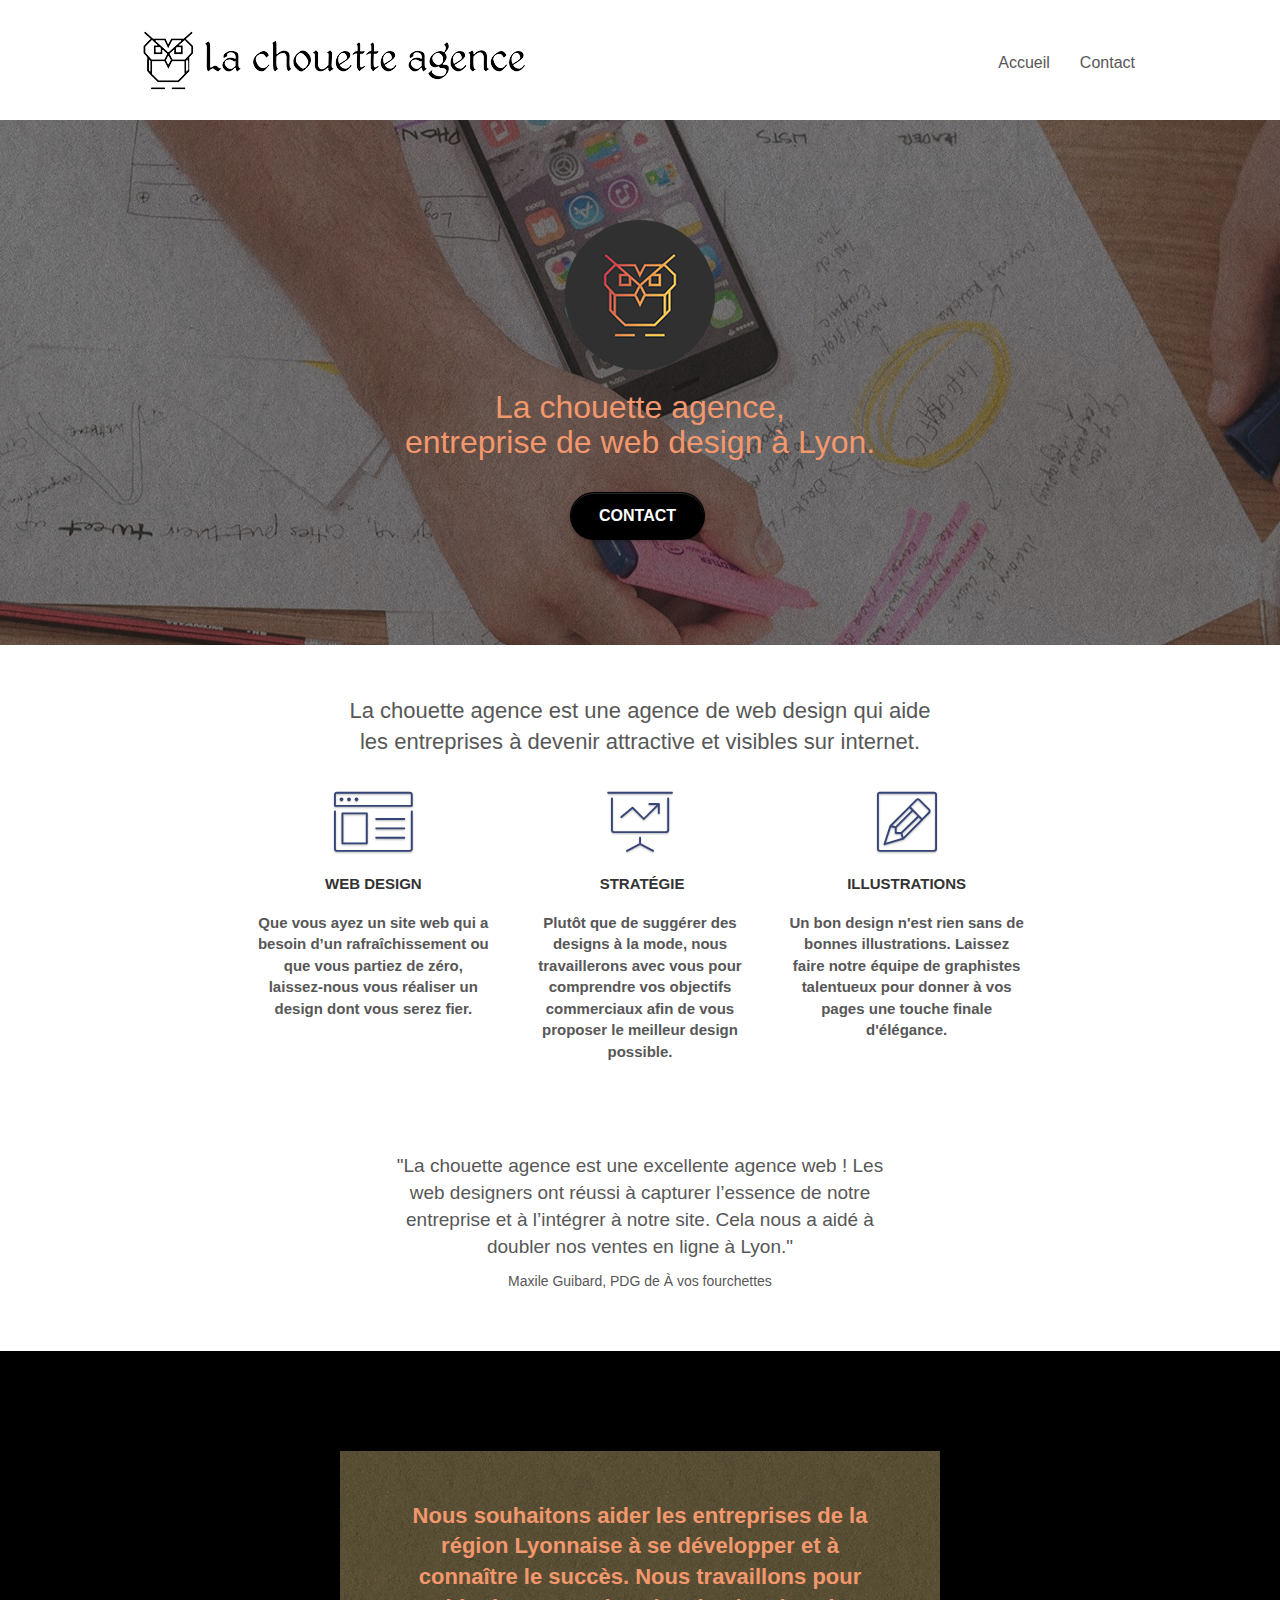
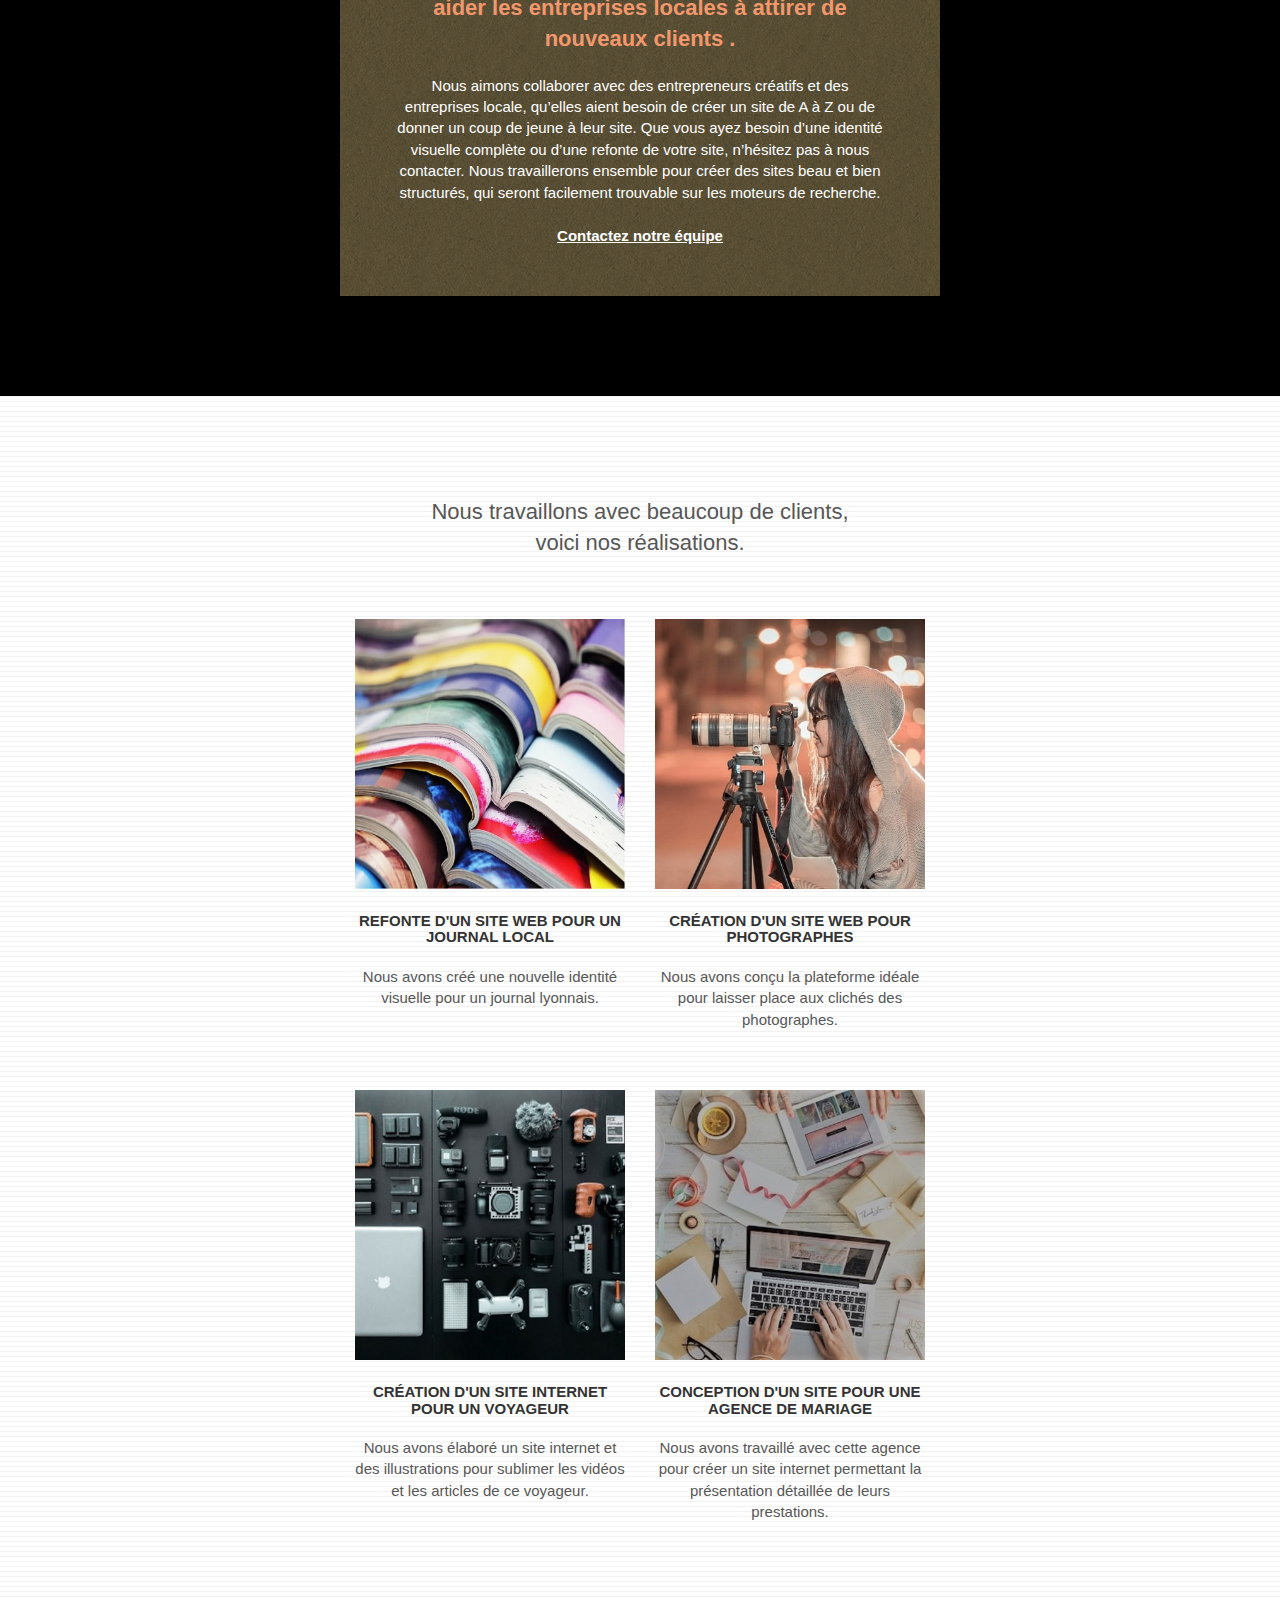
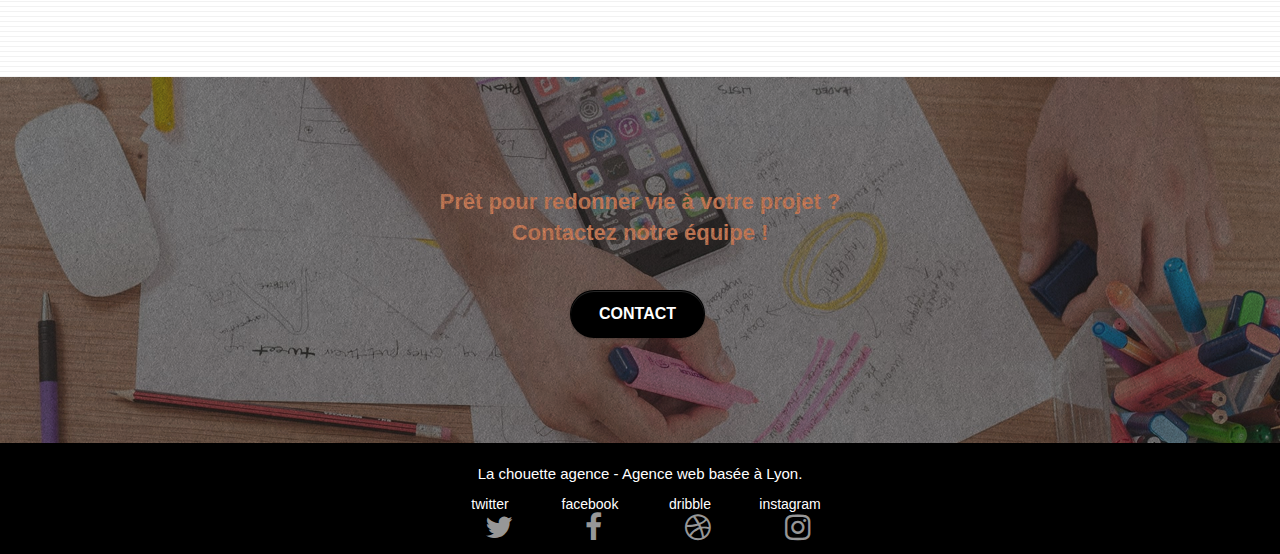
<file: index.html>
<!DOCTYPE html>
<html lang="fr">
	<head>
		<meta charset="utf-8">
		<meta name="description" content="la chouette agence est une agence de web design basée à Lyon,nous travaillons dans le design de sites internet">
		<meta name="viewport" content="width=device-width, initial-scale=1.0, viewport-fit=cover">
		<link rel="shortcut icon" type="image/png" href="favicon.jpg">
		
		<link rel="stylesheet" type="text/css" href="./css/bootstrap.css">
		<link rel="stylesheet" type="text/css" href="style.css">
		<link rel="stylesheet" type="text/css" href="./css/font-awesome.css">
		<link rel="stylesheet" type="text/css" href="./css/et-line.css">
		
		<script src="./js/jquery-2.1.0.js"></script>
		<script src="./js/bootstrap.js"></script>
		<script src="./js/blocs.js"></script>
		<script src="./js/jquery.touchSwipe.js" defer></script>
		<script src="./js/gmaps.js"></script>
		

		<title>Agence de design de pages web dans la région Lyonnaise</title>
	<!-- Analytics -->
	
	<!-- Analytics END -->
	</head>
	<body>
		<!-- Principal conteneur -->
		<div class="page-container">
			
			<!-- bloc-0 -->
			<header>
				<div class="bloc bgc-white l-bloc " id="bloc-0">
					<div class="container bloc-sm">
				
						<nav class="navbar row">
							<div class="navbar-header">
								
								<a class="navbar-brand focus-effect" href="index.html"><img src="img/la-chouette-agence.png" alt="logo de la chouette agence basée à Lyon" /></a>
				
								<button id="nav-toggle" type="button" class="ui-navbar-toggle navbar-toggle" data-toggle="collapse" data-target=".navbar-1">
									<span class="sr-only">Toggle navigation</span><span class="icon-bar"></span><span class="icon-bar"></span><span class="icon-bar"></span>
								</button>
							</div>
							<div role="menubar" aria-label="navigation" class="collapse navbar-collapse navbar-1 special-dropdown-nav">
								<ul class="site-navigation nav navbar-nav">
									<li >
										<a role="menuitem" class="focus-effect" href="index.html">Accueil</a>
									</li>
									<li >
										<a role="menuitem" class="focus-effect" href="page2.html">Contact</a>
									</li>
								</ul>
							</div>
						</nav>
					</div>
				</div>
			</header>
			<!-- bloc-0 END -->
			<main>
				<!-- bloc-1-presentation -->
				<section>
					<div class="bloc bgc-dark-slate-blue bg-banniere d-bloc bg-t-edge bloc-bg-texture texture-paper b-parallax" id="bloc-1-hero">
						<div class="container bloc-lg">
							<div class="row tight-width-whitespace">
								<div role="heading" aria-level="1" class="col-sm-12">
									<img src="img/logo.png" class="center-block image-resize-mode" alt="image du logo de la chouette agence" />
									<h1 class="text-center hero-bloc-text tc-white ">
										La chouette agence,<br>entreprise de web design à Lyon.
									</h1>
									<div class="text-center">
										<a href="page2.html" class="btn btn-lg btn-clean btn-rd cta-hero btn-atomic-tangerine" id="cta-hero">Contact</a>
									</div>
								</div>
							</div>
						</div>
					</div>
				</section>
				<!-- bloc-1-presentation END -->

				<!-- bloc-2-services -->
					<div class="bloc bgc-white l-bloc" id="bloc-2-services">
						<div class="container bloc-md">
							<div class="row">
								<div class="col-sm-12 text-center">
									<p class="text-title-img" >La chouette agence est une agence de web design qui aide<br> les entreprises à devenir attractive et visibles sur internet.</p>
								</div>
							</div>
							<div class="row voffset-lg med-width-whitespace">
								<article class="col-sm-4">
									<div class="text-center">
										<span class="et-icon-browser sm-shadow icon-dark-slate-blue icons icon-lg"></span>
									</div>
									<h3 class="mg-md text-center">
										Web design
									</h3>
									<p class="text-center text-article ">
										Que vous ayez un site web qui a besoin d&rsquo;un rafraîchissement ou que vous partiez de zéro, laissez-nous vous réaliser un design dont vous serez fier.
									</p>
								</article>
								<article class="col-sm-4">
									<div class="text-center">
										<span class="et-icon-presentation sm-shadow icon-dark-slate-blue icons icon-lg"></span>
									</div>
									<h3 class="mg-md text-center">
										&nbsp;Stratégie
									</h3>
									<p class="text-center text-article ">
										Plutôt que de suggérer des designs à la mode, nous travaillerons avec vous pour comprendre vos objectifs commerciaux afin de vous proposer le meilleur design possible.<br>
									</p>
								</article>
								<article class="col-sm-4">
									<div class="text-center">
										<span class="et-icon-edit sm-shadow icon-dark-slate-blue icons icon-lg"></span>
									</div>
									<h3 class="mg-md text-center">
										Illustrations
									</h3>
									<p class="text-center text-article ">
										Un bon design n'est rien sans de bonnes illustrations. Laissez faire notre équipe de graphistes talentueux pour donner à vos pages une touche finale d'élégance.
									</p>
								</article>
							</div>
							<div class="row voffset-lg voffset">
								<div class="col-xs-12 col-md-8 col-md-offset-2 text-center">
									<p class="text-citation-img">"La chouette agence est une excellente agence web ! Les<br> web designers ont réussi à capturer l’essence de notre<br> entreprise et à l’intégrer à notre site. Cela nous a aidé à<br> doubler nos ventes en ligne à Lyon."</p>
									<p class="text-citation-author">Maxile Guibard, PDG de À vos fourchettes</p>
								</div>
							</div>
						</div>
					</div>
				<!-- bloc-2-services END -->

				<!-- bloc-3-what-i-do -->
				<section>
					<div class="bloc tc-white bgc-atomic-tangerine bg-presentation d-bloc bloc-bg-texture texture-paper b-parallax" id="bloc-3-what-i-do">
						<div class="container bloc-lg">
							<div class="row tight-width-whitespace black-background">
								<div class="col-sm-12">
									<h2 class="mg-md text-center tc-white contrast-i-do">
										Nous souhaitons aider les entreprises de la région Lyonnaise à se développer et à connaître le succès. Nous travaillons pour aider les entreprises locales à attirer de nouveaux clients .<br>
									</h2>
									<p class="text-center white">
										Nous aimons collaborer avec des entrepreneurs créatifs et des entreprises locale, qu’elles aient besoin de créer un site de A à Z ou de donner un coup de jeune à leur site. Que vous ayez besoin d’une identité visuelle complète ou d’une refonte de votre site, n’hésitez pas à nous contacter. Nous travaillerons ensemble pour créer des sites beau et bien structurés, qui seront facilement trouvable sur les moteurs de recherche. <br><br><a class="ltc-white bold-link" href="page2.html">Contactez notre équipe</a><br>
									</p>
								</div>
							</div>
						</div>
					</div>
				</section>
				<!-- bloc-3-what-i-do END -->

				<!-- bloc-4-portfolio -->
				<section>
					<div class="bloc bgc-white bg-lines-h2-bg bg-repeat l-bloc" id="bloc-4-portfolio">
						<div class="container bloc-lg">
							<div class="row">
								<div class="col-sm-12 text-center">
									<p class="text-title2-img" >Nous travaillons avec beaucoup de clients,<br> voici nos réalisations.</p>
								</div>
							</div>
							<div class="row tight-width-whitespace portfolio-row">
								<div role="img" class="col-sm-6">
									<a class="img-focus-effect" href="#" data-lightbox="img/1.jpg" data-gallery-id="gallery-1" data-caption="Refonte d'un site web pour un journal local" data-frame="snapshot-lb"><img src="img/1.jpg" alt="site web d'un journal locateurqui est un collaborateur" class="img-responsive portfolio-thumb" /></a>
									<h3 class="mg-md text-center">
										Refonte d'un site web pour un journal local
									</h3>
									<p class="text-center">
										Nous avons créé une nouvelle identité visuelle pour un journal lyonnais.
									</p>
								</div>
								<div role="img" class="col-sm-6">
									<a class="img-focus-effect" href="#" data-lightbox="img/2.jpg" data-gallery-id="gallery-1" data-caption="Création d'un site web pour photographes" data-frame="snapshot-lb"><img src="img/2.jpg" class="img-responsive portfolio-thumb" alt="site web créé pour des photographes" /></a>
									<h3 class="mg-md text-center">
										Création d'un site web pour photographes
									</h3>
									<p class="text-center">
										Nous avons conçu la plateforme idéale pour laisser place aux clichés des photographes.
									</p>
								</div>
							</div>
							<div class="row tight-width-whitespace portfolio-row">
								<div role="img" class="col-sm-6">
									<a class="img-focus-effect" href="#" data-lightbox="img/3.jpg" data-gallery-id="gallery-1" data-caption="Création d'un site internet pour un voyageur" data-frame="snapshot-lb"><img src="img/3.jpg" class="img-responsive portfolio-thumb" alt="site web créé pour des voyageurs"/></a>
									<h3 class="mg-md text-center">
										Création d'un site internet pour un voyageur
									</h3>
									<p class="text-center">
										Nous avons élaboré un site internet et des illustrations pour sublimer les vidéos et les articles de ce voyageur.
									</p>
								</div>
								<div role="img" class="col-sm-6">
									<a class="img-focus-effect" href="#" data-lightbox="img/4.jpg" data-gallery-id="gallery-1" data-caption="Conception d'un site pour une agence de mariage" data-frame="snapshot-lb"><img src="img/4.jpg" class="img-responsive portfolio-thumb" alt="site web créé pour agence de mariage" /></a>
									<h3 class="mg-md text-center">
										Conception d'un site pour une agence de mariage
									</h3>
									<p class="text-center">
										Nous avons travaillé avec cette agence pour créer un site internet permettant la présentation détaillée de leurs prestations.
									</p>
								</div>
							</div>
						</div>
					</div>
				</section>
				<!-- bloc-4-portfolio END -->

				<!-- bloc-5-cta -->
				<section>
					<div class="bloc bgc-dark-slate-blue bg-banniere d-bloc bloc-bg-texture texture-paper" id="bloc-5-cta">
						<div class="container bloc-lg">
							<div class="row">
								<h2 class="mg-md text-center tc-white contrast-i-do">
									Prêt pour redonner vie à votre projet ?<br>Contactez notre équipe !
								</h2>
								<div class="col-sm-12 text-center">
									<a href="page2.html" class="btn btn-atomic-tangerine btn-clean btn-rd btn-lg cta-hero">Contact</a>
								</div>
							</div>
						</div>
					</div>
				</section>
				<!-- bloc-5-cta END -->
			</main>

			<!-- Footer - bloc-8 -->
			<footer>
				<div class="bloc bgc-atomic-tangerine d-bloc" id="bloc-8">
					<div class="container bloc-sm">
						<div class="row">
							<div class="col-sm-12">
								<p class="text-center white">
									La chouette agence - Agence web basée à Lyon.<br>
								</p>
								<div class="row row-no-gutters social">
									<div class="col-sm-3">
										<div class="text-center">
											<a class="white"  href="index.html" >twitter<span class="fa fa-twitter icon-md"></span></a>
										</div>
									</div>
									<div class="col-sm-3">
										<div class="text-center">
											<a class="white"  href="index.html">facebook<span class="fa fa-facebook icon-md"></span></a>
										</div>
									</div>
									<div class="col-sm-3">
										<div class="text-center">
											<a class="white"  href="index.html">dribble<span class="fa fa-dribbble icon-md"></span></a>
										</div>
									</div>
									<div class="col-sm-3">
										<div class="text-center">
											<a class="white" href="index.html">instagram<span class="fa fa-instagram icon-md"></span></a>
										</div>
									</div>
								</div>
							</div>
						</div>
					</div>
				</div>
			</footer>
			<!-- Footer - bloc-8 END -->
		</div>
		<!-- Principal conteneur END -->

	</body>
</html>
</file>
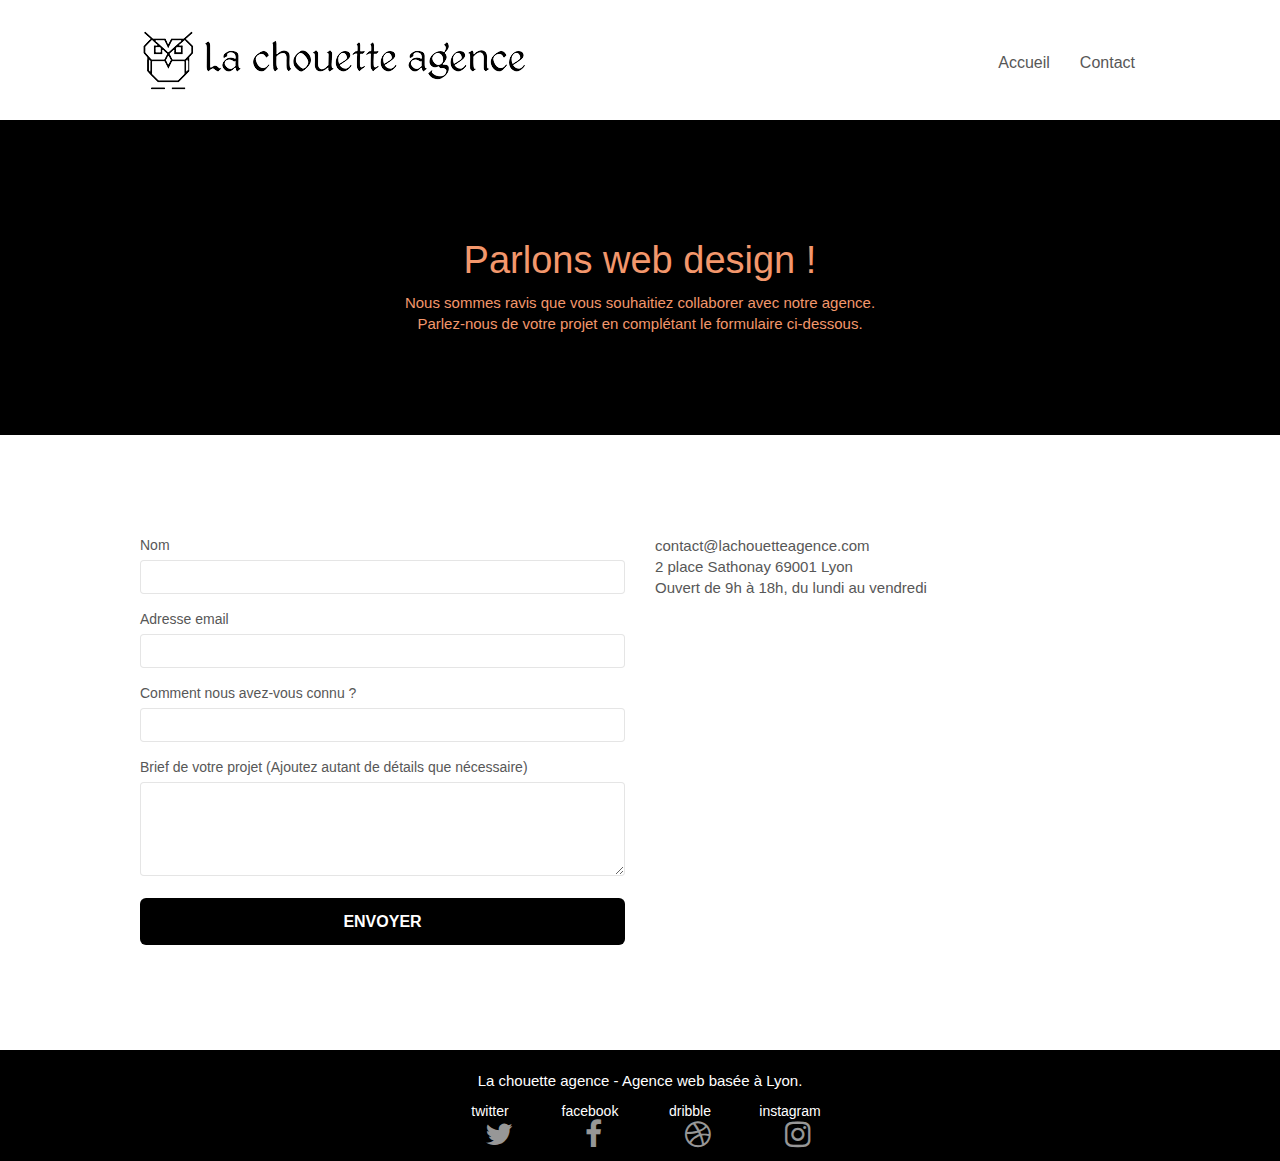
<file: page2.html>
<!doctype html>
<html lang="fr">
	<head>
		<meta charset="utf-8">
		<meta name="keywords" content="">
		<meta name="description" content="">
		<meta name="viewport" content="width=device-width, initial-scale=1.0, viewport-fit=cover">
		<link rel="shortcut icon" type="image/png" href="favicon.jpg">
		<link rel="stylesheet" type="text/css" href="./css/bootstrap.css">
		<link rel="stylesheet" type="text/css" href="style.css">
		<link rel="stylesheet" type="text/css" href="./css/font-awesome.css">
		<link rel="stylesheet" type="text/css" href="./css/et-line.css">
		<script src="./js/jquery-2.1.0.js"></script>
		<script src="./js/bootstrap.js"></script>
		<script src="./js/blocs.js"></script>
		<script src="./js/jqBootstrapValidation.js"></script>
		<script src="./js/formHandler.js"></script>
		<title>contact</title>
	</head>
	<body>
		<!-- Principal conteneur -->
		<div class="page-container">
			
		<!-- bloc-0 -->
		<header>
			<div class="bloc bgc-white l-bloc " id="bloc-0">
				<div class="container bloc-sm">
			
					<nav class="navbar row">
						<div class="navbar-header">
							
							<a class="navbar-brand focus-effect" href="index.html"><img src="img/la-chouette-agence.png" alt="logo de la chouette agence basée à Lyon" /></a>
			
							<button id="nav-toggle" type="button" class="ui-navbar-toggle navbar-toggle" data-toggle="collapse" data-target=".navbar-1">
								<span class="sr-only">Toggle navigation</span><span class="icon-bar"></span><span class="icon-bar"></span><span class="icon-bar"></span>
							</button>
						</div>
						<div role="menubar" aria-label="navigation" class="collapse navbar-collapse navbar-1 special-dropdown-nav">
							<ul class="site-navigation nav navbar-nav">
								<li >
									<a role="menuitem" class="focus-effect" href="index.html">Accueil</a>
								</li>
								<li >
									<a role="menuitem" class="focus-effect" href="page2.html">Contact</a>
								</li>
							</ul>
						</div>
					</nav>
				</div>
			</div>
		</header>
		<!-- bloc-0 END -->
		<main>
		<!-- bloc-6 -->
			<section>
				<div class="bloc bg-dots-bg bg-repeat bgc-atomic-tangerine d-bloc bloc-bg-texture texture-paper" id="bloc-6">
					<div class="container bloc-lg">
						<div class="row">
							<div class="col-sm-12">
								<h1 class="text-center hero-bloc-text tc-white">
									Parlons web design !
								</h1>
								<p class="text-center mg-lg tc-white tight-width-whitespace">
									Nous sommes ravis que vous souhaitiez collaborer avec notre agence.<br>
									Parlez-nous de votre projet en complétant le formulaire ci-dessous.
								</p>
							</div>
						</div>
					</div>
				</div>
				
			</section>
			<!-- bloc-6 END -->

			<!-- bloc-7 -->
				<div class="bloc bgc-white l-bloc" id="bloc-7">
					<div class="container bloc-lg">
						<div class="row">
							<div class="col-sm-6">
								<form id="form_1" >
									<div class="form-group">
										<label for="name" >Nom</label>
										<input type="text" id="name" class="form-control" required />
									</div>
									<div class="form-group">
										<label for="email" >Adresse email</label>
										<input id="email" class="form-control" type="email" required />
									</div>
									<div class="form-group">
										<label for="input_504" >Comment nous avez-vous connu ?</label>
										<input class="form-control" type="email" required id="input_504" />
									</div>
									<div class="form-group">
										<label for="message" >Brief de votre projet (Ajoutez autant de détails que nécessaire)<br></label>
										<textarea id="message" class="form-control" rows="4" cols="50" required></textarea>
									</div> 
									<button class="bloc-button btn btn-lg btn-block cta-hero btn-atomic-tangerine" type="submit">
										Envoyer
									</button>
								</form>
							</div>
							<div class="col-sm-6">
								<p>
									contact@lachouetteagence.com<br>2 place Sathonay 69001 Lyon<br>Ouvert de 9h à 18h, du lundi au vendredi<br>
								</p>
							</div>
						</div>
					</div>
				</div>

			<!-- bloc-7 END -->



			<!-- Footer - bloc-8 -->
			<footer>
				<div class="bloc bgc-atomic-tangerine d-bloc" id="bloc-8">
					<div class="container bloc-sm">
						<div class="row">
							<div class="col-sm-12">
								<p class="text-center white">
									La chouette agence - Agence web basée à Lyon.<br>
								</p>
								<div class="row row-no-gutters social">
									<div class="col-sm-3">
										<div class="text-center">
											<a class="white"  href="index.html" >twitter<span class="fa fa-twitter icon-md"></span></a>
										</div>
									</div>
									<div class="col-sm-3">
										<div class="text-center">
											<a class="white"  href="index.html">facebook<span class="fa fa-facebook icon-md"></span></a>
										</div>
									</div>
									<div class="col-sm-3">
										<div class="text-center">
											<a class="white"  href="index.html">dribble<span class="fa fa-dribbble icon-md"></span></a>
										</div>
									</div>
									<div class="col-sm-3">
										<div class="text-center">
											<a class="white" href="index.html">instagram<span class="fa fa-instagram icon-md"></span></a>
										</div>
									</div>
								</div>
							</div>
						</div>
					</div>
				</div>
			</footer>
			<!-- Footer - bloc-8 END -->
		</main>
		</div>
		<!-- Principal conteneur END -->
	</body>
</html>
</file>
<file: style.css>
.fa
{
   position: absolute;
   top: 90%;
   left: 45%;
}

.social:focus {
    background-color: black;
    font-size: 2.6rem;
    opacity: 0.2;
}

.img-focus-effect:focus
{
    border-left: 10px solid black;
    border-right: 10px solid black;
    object-fit: cover;
}
.btn-atomic-tangerine:focus {
    border: 1px solid #fff;
    box-shadow: 3px 3px 3px 3px #fff;
}
.contrast-i-do
{
    font-weight: bolder;
}
.text-article
{
    font-size: 15px;
    font-weight: bold;
}
.text-title-img
{
    font-size: 2.2rem;
}
.text-title2-img
{
    font-size: 2.2rem;
}
.text-citation-img
{
    font-size: 1.9rem;
}
.text-citation-author
{
    font-size: 1.4rem;
}
.focus-effect:focus
{
    border: 1px solid ;
    box-shadow: 6px 6px 2px 1px rgba(0, 0, 0, .2);
}

.img-focus-effect:focus
{
    border-left: 10px solid black;
    border-right: 10px solid black;
    object-fit: cover;
}
.bold-link:focus {
    font-size: 2rem;
 }
 .social > div {
    margin-bottom: 20px;
}
/************************************************************************************************/

body {
    margin: 0;
    padding: 0;
    background: #FFF;
    overflow-x: hidden;
    -webkit-font-smoothing: antialiased;
    -moz-osx-font-smoothing: grayscale;
}

a,
button {
    transition: all .3s ease-in-out;
    outline: none!important;
}

a:hover {
    text-decoration: none;
    cursor: pointer;
}

#page-loading-blocs-notifaction {
    position: fixed;
    top: 0;
    bottom: 0;
    width: 100%;
    z-index: 100000;
    background: #FFFFFF url("img/pageload-spinner.gif") no-repeat center center;
}

.bloc {
    width: 100%;
    clear: both;
    background: 50% 50% no-repeat;
    padding: 0 50px;
    -webkit-background-size: cover;
    -moz-background-size: cover;
    -o-background-size: cover;
    background-size: cover;
    position: relative;
}

.bloc .container {
    padding-left: 0;
    padding-right: 0;
}

.bloc-lg {
    padding: 100px 50px;
}

.bloc-md {
    padding: 50px;
}

.bloc-sm {
    padding: 20px 50px;
}

.bg-center,
.bg-l-edge,
.bg-r-edge,
.bg-t-edge,
.bg-b-edge,
.bg-tl-edge,
.bg-bl-edge,
.bg-tr-edge,
.bg-br-edge,
.bg-repeat {
    -webkit-background-size: auto!important;
    -moz-background-size: auto!important;
    -o-background-size: auto!important;
    background-size: auto!important;
}

.bg-repeat {
    background: repeat;
}

.bg-t-edge {
    background: top no-repeat;
}

.bloc-bg-texture::before {
    content: "";
    background-size: 2px 2px;
    position: absolute;
    top: 0;
    bottom: 0;
    left: 0;
    right: 0;
}

.texture-paper::before {
    background: url("img/texture-paper.png");
    background-size: 280px 280px;
}

.b-parallax {
    background-attachment: fixed;
}

.d-bloc {
    color: rgba(255, 255, 255, .7);
}

.d-bloc button:hover {
    color: rgba(255, 255, 255, .9);
}

.d-bloc .icon-round,
.d-bloc .icon-square,
.d-bloc .icon-rounded,
.d-bloc .icon-semi-rounded-a,
.d-bloc .icon-semi-rounded-b {
    border-color: rgba(255, 255, 255, .9);
}

.d-bloc .divider-h span {
    border-color: rgba(255, 255, 255, .2);
}

.d-bloc .a-btn,
.d-bloc .navbar a,
.d-bloc .navbar-brand,
.d-bloc a .icon-sm,
.d-bloc a .icon-md,
.d-bloc a .icon-lg,
.d-bloc a .icon-xl,
.d-bloc h1 a,
.d-bloc h2 a,
.d-bloc h3 a,
.d-bloc h4 a,
.d-bloc h5 a,
.d-bloc h6 a,
.d-bloc p a {
    color: rgba(255, 255, 255, .6);
}

.d-bloc .a-btn:hover,
.d-bloc .navbar a:hover,
.d-bloc .navbar-brand:hover,
.d-bloc a:hover .icon-sm,
.d-bloc a:hover .icon-md,
.d-bloc a:hover .icon-lg,
.d-bloc a:hover .icon-xl,
.d-bloc h1 a:hover,
.d-bloc h2 a:hover,
.d-bloc h3 a:hover,
.d-bloc h4 a:hover,
.d-bloc h5 a:hover,
.d-bloc h6 a:hover,
.d-bloc p a:hover {
    color: rgba(255, 255, 255, 1);
}

.d-bloc .navbar-toggle .icon-bar {
    background: rgba(255, 255, 255, 1);
}

.d-bloc .btn-wire,
.d-bloc .btn-wire:hover {
    color: rgba(255, 255, 255, 1);
    border-color: rgba(255, 255, 255, 1);
}

.d-bloc .panel {
    color: rgba(0, 0, 0, .5);
}

.d-bloc .panel button:hover {
    color: rgba(0, 0, 0, .7);
}

.d-bloc .panel icon {
    border-color: rgba(0, 0, 0, .7);
}

.d-bloc .panel .divider-h span {
    border-color: rgba(0, 0, 0, .1);
}

.d-bloc .panel .a-btn {
    color: rgba(0, 0, 0, .6);
}

.d-bloc .panel .a-btn:hover {
    color: rgba(0, 0, 0, 1);
}

.d-bloc .panel .btn-wire,
.d-bloc .panel .btn-wire:hover {
    color: rgba(0, 0, 0, .7);
    border-color: rgba(0, 0, 0, .3);
}

.d-bloc .panel,
.l-bloc {
    color: rgba(0, 0, 0, .5);
}

.d-bloc .panel button:hover,
.l-bloc button:hover {
    color: rgba(0, 0, 0, .7);
}

.l-bloc .icon-round,
.l-bloc .icon-square,
.l-bloc .icon-rounded,
.l-bloc .icon-semi-rounded-a,
.l-bloc .icon-semi-rounded-b {
    border-color: rgba(0, 0, 0, .7);
}

.d-bloc .panel .divider-h span,
.l-bloc .divider-h span {
    border-color: rgba(0, 0, 0, .1);
}

.d-bloc .panel .a-btn,
.l-bloc .a-btn,
.l-bloc .navbar a,
.l-bloc .navbar-brand,
.l-bloc a .icon-sm,
.l-bloc a .icon-md,
.l-bloc a .icon-lg,
.l-bloc a .icon-xl,
.l-bloc h1 a,
.l-bloc h2 a,
.l-bloc h3 a,
.l-bloc h4 a,
.l-bloc h5 a,
.l-bloc h6 a,
.l-bloc p a {
    color: rgba(0, 0, 0, .6);
}

.d-bloc .panel .a-btn:hover,
.l-bloc .a-btn:hover,
.l-bloc .navbar a:hover,
.l-bloc .navbar-brand:hover,
.l-bloc a:hover .icon-sm,
.l-bloc a:hover .icon-md,
.l-bloc a:hover .icon-lg,
.l-bloc a:hover .icon-xl,
.l-bloc h1 a:hover,
.l-bloc h2 a:hover,
.l-bloc h3 a:hover,
.l-bloc h4 a:hover,
.l-bloc h5 a:hover,
.l-bloc h6 a:hover,
.l-bloc p a:hover {
    color: rgba(0, 0, 0, 1);
}

.l-bloc .navbar-toggle .icon-bar {
    color: rgba(0, 0, 0, .6);
}

.d-bloc .panel .btn-wire,
.d-bloc .panel .btn-wire:hover,
.l-bloc .btn-wire,
.l-bloc .btn-wire:hover {
    color: rgba(0, 0, 0, .7);
    border-color: rgba(0, 0, 0, .3);
}

.voffset {
    margin-top: 30px;
}

.voffset-lg {
    margin-top: 80px;
}

.row-no-gutters {
    margin-right: 0;
    margin-left: 0;
}

.row.row-no-gutters > [class^="col-"],
.row.row-no-gutters > [class*=" col-"] {
    padding-right: 0;
    padding-left: 0;
}

#bloc-1-hero h1 {
    font-size: 32px;
}

.navbar {
    margin-bottom: 0;
    z-index: 1;
}

.navbar-brand {
    height: auto;
    padding: 3px 15px;
    font-size: 25px;
    font-weight: normal;
    font-weight: 600;
    line-height: 44px;
}

.navbar-brand img {
    max-height: 200px;
    margin: 0 5px 0 0;
    display: inline;
}

.navbar-brand img[src$=svg] {
    min-width: 100px;
}

.nav-center .navbar-brand img {
    margin: 0;
}

.navbar .nav {
    padding-top: 2px;
    margin-right: -16px;
    float: right;
    z-index: 1;
}

.nav > li {
    float: left;
    margin-top: 4px;
    font-size: 16px;
}

.navbar-nav .open .dropdown-menu > li > a {
    text-align: inherit;
}

.nav > li a:hover,
.nav > li a:focus {
    background: transparent;
}

.navbar-toggle {
    margin: 10px 10px 0 0;
    border: 0px;
}

.navbar-toggle:hover {
    background: transparent!important;
}

.navbar-toggle .icon-bar {
    background-color: rgba(0, 0, 0, .5);
    width: 26px;
}

.nav-invert .navbar .nav {
    float: left;
}

.nav-invert .navbar-header,
.nav-invert .navbar-brand {
    float: right;
    position: relative;
    z-index: 2;
}

@media (min-width: 768px) {
    .site-navigation {
        position: absolute;
        top: 50%;
        right: 20px;
        transform: translate(0, -50%);
        -webkit-transform: translateY(-50%);
    }
    .nav > li .dropdown-menu a,
    .nav > li .dropdown-menu a:hover {
        color: #484848;
    }
    .nav-invert .site-navigation {
        left: 0;
        right: 0;
    }
    .nav-center {
        text-align: center;
    }
    .nav-center .navbar-header {
        width: 100%;
    }
    .nav-center .navbar-header,
    .nav-center .navbar-brand,
    .nav-center .nav > li {
        float: none;
        display: inline-block;
    }
    .nav-center .site-navigation {
        position: relative;
        width: 100%;
        right: 0;
        margin-right: 0px;
        margin-top: 20px;
    }
    .nav-center.mini-nav .navbar-toggle {
        float: none;
        margin: 10px auto 0;
    }
}

.nav > li > .dropdown a {
    background: none!important;
    display: block;
    padding: 14px 15px;
}

nav .caret {
    margin: 0 5px;
}

.dropdown-menu .dropdown-menu {
    top: -8px;
    left: 100%;
}

.dropdown-menu .dropmenu-flow-right {
    top: 100%;
    left: 0;
    margin-left: -1px;
    border-top-left-radius: 0;
    border-top-right-radius: 0;
}

.dropdown-menu .dropdown span {
    border: 4px solid black;
    border-top-color: transparent;
    border-right-color: transparent;
    border-bottom-color: transparent;
    margin: 6px -5px 0 0!important;
    float: right;
}

.mg-md {
    margin-top: 10px;
    margin-bottom: 20px;
}

.mg-lg {
    margin-top: 10px;
    margin-bottom: 40px;
}

.btn {
    margin: 0 5px 5px 0;
}

.btn.pull-right {
    margin: 0 0 5px 5px;
}

.btn-d,
.btn-d:hover,
.btn-d:focus {
    color: #FFF;
    background: rgba(0, 0, 0, .3);
}

button {
    outline: none!important;
}

.btn-rd {
    border-radius: 40px;
}

.btn-clean {
    border: 1px solid rgba(0, 0, 0, .08);
    border-bottom-color: rgba(0, 0, 0, .1);
    text-shadow: 0 1px 0 rgba(0, 0, 1, .1);
    box-shadow: 0 1px 3px rgba(0, 0, 1, .25), inset 0 1px 0 0 rgba(255, 255, 255, .15);
}

.icon-md {
    font-size: 30px!important;
}

.icon-lg {
    font-size: 60px!important;
}

.sm-shadow {
    text-shadow: 0 1px 2px rgba(0, 0, 0, .3);
}

.panel-sq,
.panel-sq .panel-heading,
.panel-sq .panel-footer {
    border-radius: 0;
}

.panel-rd {
    border-radius: 30px;
}

.panel-rd .panel-heading {
    border-radius: 29px 29px 0 0;
}

.panel-rd .panel-footer {
    border-radius: 0 0 29px 29px;
}

.form-control {
    border-color: rgba(0, 0, 0, .1);
    box-shadow: none;
}

.scrollToTop {
    width: 40px;
    height: 40px;
    position: fixed;
    bottom: 20px;
    right: 20px;
    opacity: 0;
    z-index: 500;
    transition: all .3s ease-in-out;
}

.scrollToTop span {
    margin-top: 6px;
}

.showScrollTop {
    font-size: 14px;
    opacity: 1;
}

a[data-lightbox] {
    position: relative;
    display: block;
    text-align: center;
}

a[data-lightbox]:hover::before {
    content: "+";
    font-family: "HelveticaNeue-Light", "Helvetica Neue Light", "Helvetica Neue", Helvetica, Arial;
    font-size: 32px;
    width: 50px;
    height: 50px;
    margin-left: -25px;
    border-radius: 50%;
    background: rgba(0, 0, 0, .6);
    color: #FFF;
    font-weight: 100;
    z-index: 1;
    position: absolute;
    top: 50%;
    transform: translateY(-50%);
    -webkit-transform: translateY(-50%);
}

a[data-lightbox]:hover img {
    opacity: 0.6;
    -webkit-animation-fill-mode: none;
    animation-fill-mode: none;
}

#lightbox-modal {
    display: flex;
    align-items: center;
}

#lightbox-modal .modal-dialog {
    width: 90%;
    max-width: 900px;
    margin: 0 auto 0;
}

#lightbox-modal .modal-dialog img {
    max-height: 90vh;
    margin: 0 auto;
}

.lightbox-caption {
    padding: 20px;
    color: #FFF;
    background: rgba(0, 0, 0, .5);
    position: absolute;
    left: 15px;
    right: 15px;
    bottom: 5px;
}

.close-lightbox {
    color: #FFF;
    font-size: 30px;
    position: absolute;
    top: 20px;
    right: 20px;
    z-index: 20;
    background: rgba(0, 0, 0, .5);
    border: none;
    line-height: 30px;
    padding: 0 9px 5px;
    opacity: 0.3;
}

.close-lightbox:hover,
.next-lightbox:hover,
.prev-lightbox:hover {
    opacity: 1.0;
    color: #FFF;
}

.next-lightbox,
.prev-lightbox {
    font-size: 20px;
    color: rgba(255, 255, 255, .9);
    background: rgba(0, 0, 0, .5);
    transition: all .2s ease-in-out;
    position: absolute;
    top: 45%;
    z-index: 1;
    opacity: 0.4;
}

.next-lightbox {
    padding: 6px 8px 1px 13px;
    right: 25px;
}

.prev-lightbox {
    padding: 6px 13px 1px 10px;
    left: 25px;
}

.snapshot-lb .modal-body {
    padding-bottom: 45px;
}

.snapshot-lb .lightbox-caption {
    padding: 0;
    color: rgba(0, 0, 0, .5);
    background: none;
}

h1,
h2,
h3,
h4,
h5,
h6,
p,
label,
.btn,
a {
    font-family: "helvetica";
    font-weight: 400;
    color: #575757!important;
}

.container {
    max-width: 1000px;
}

.hero-bloc-text {
    font-size: 38px;
}

.hero-bloc-text-sub {
    font-size: 36px;
}

.statement-bloc-text {
    line-height: 26px;
    font-style: italic;
    font-size: 20px;
    text-align: center;
    font-weight: lighter;
    max-width: 520px;
    margin: auto auto auto auto;
}

p {
    font-size: 15px;
}

.tight-width-whitespace {
    max-width: 600px;
    margin: auto auto auto auto;
}

.h1 {
    font-size: 20px;
    font-family: "Open Sans";
}

.cta-hero {
    margin-top: 22px;
    color: #FFFFFF!important;
    text-transform: uppercase;
    padding: 12px 28px 12px 28px;
    font-size: 16px;
    font-weight: 700;
}

.social {
    max-width: 400px;
    margin: auto auto auto auto;

}


h2 {
    font-size: 22px;
    line-height: 1.4em;
}

h3 {
    font-size: 15px;
    text-transform: uppercase;
    font-weight: 700;
    color: #333333!important;
}

.med-width-whitespace {
    max-width: 800px;
    margin: auto auto auto auto;
    box-shadow: 0px 0px 0px #000000;
}

h1 {
    color: #333333!important;
}

h4 {
    color: #333333!important;
}

.icons {
    margin-bottom: 14px;
    margin-top: 24px;
}

.white {
    color: #FFFFFF!important;
}

.portfolio-thumb {
    margin-bottom: 24px;
}

.portfolio-row {
    margin-bottom: 44px;
    margin-top: 50px;
}

.avatar {
    box-shadow: 0px 4px 9px rgba(0, 0, 0, 0.3);
}

.black-background {
    background-color: rgba(165, 147, 99, 0.7);
    padding: 40px 40px 40px 40px;
}

.bold-link {
    font-weight: 900;
    text-decoration: underline!important;
}

.bgc-white {
    background-color: #FFFFFF;
}

.bgc-dark-slate-blue {
    background-color: #364577;
}

.bgc-atomic-tangerine {
    background-color: black;
}

.tc-white {
    color: #F3976C!important;
}

.btn-atomic-tangerine {
    background: black;
    color: #FFFFFF!important;
}

.btn-atomic-tangerine:hover {
    background: #c27956!important;
    color: #FFFFFF!important;
}

.ltc-white {
    color: #FFFFFF!important;
}

.ltc-white:hover {
    color: #cccccc!important;
}

.ltc-atomic-tangerine {
    color: #F3976C!important;
}

.ltc-atomic-tangerine:hover {
    color: #c27956!important;
}

.icon-dark-slate-blue {
    color: #364577!important;
    border-color: #364577!important;
}

.bg-dots-bg {
    background-image: url("img/dots-bg.png");
}

.bg-lines-h2-bg {
    background-image: url("img/lines-h2-bg.png");
}

.bg-banniere {
    background-image: url("img/la-chouette-agence-banniere.jpg");
}

.bg-presentation {
    background-image: url("img/image-de-presentation.jpg");
}

@media (max-width: 1024px) {
    .bloc {
        padding-left: 20px;
        padding-right: 20px;
    }
    .bloc.full-width-bloc,
    .bloc-tile-2.full-width-bloc .container,
    .bloc-tile-3.full-width-bloc .container,
    .bloc-tile-4.full-width-bloc .container {
        padding-left: 0;
        padding-right: 0;
    }
}

@media (max-width: 992px) and (min-width: 768px) {
    .navbar .nav {
        max-width: 80%
    }
    .nav-center.navbar .nav {
        max-width: 100%
    }
}

@media only screen and (min-device-width: 768px) and (max-device-width: 1024px) and (orientation: landscape) {
    .b-parallax {
        background-attachment: scroll;
    }
}

@media only screen and (min-device-width: 1024px) and (max-device-width: 1366px) and (-webkit-min-device-pixel-ratio: 1.5) {
    .b-parallax {
        background-attachment: scroll;
    }
}

@media (max-width: 991px) {
    .container {
        width: 100%;
    }
    .b-parallax {
        background-attachment: scroll;
    }
    .page-container,
    #hero-bloc {
        overflow-x: hidden;
        position: relative;
    }
    .bloc {
        padding-left: constant(safe-area-inset-left);
        padding-right: constant(safe-area-inset-right);
    }
    .bloc-group,
    .bloc-group .bloc {
        display: block;
        width: 100%;
    }
    .bloc-fill-screen .fill-bloc-top-edge,
    .bloc-fill-screen .fill-bloc-bottom-edge {
        padding: 0 20px;
        padding-left: constant(safe-area-inset-left);
        padding-right: constant(safe-area-inset-right);
    }
}

@media (max-width: 767px) {
    .page-container {
        overflow-x: hidden;
        position: relative;
    }
    h1,
    h2,
    h3,
    h4,
    h5,
    h6,
    p,
    #disqus_thread {
        padding-left: 10px!important;
        padding-right: 10px!important;
    }
    .b-parallax {
        background-attachment: scroll;
    }
    .navbar .nav {
        padding-top: 0;
        border-top: 1px solid rgba(0, 0, 0, .2);
        float: none!important;
    }
    .navbar.row {
        margin-left: 0;
        margin-right: 0;
    }
    .site-navigation {
        position: inherit;
        transform: none;
        -webkit-transform: none;
        -ms-transform: none;
    }
    .nav > li {
        margin-top: 0;
        border-bottom: 1px solid rgba(0, 0, 0, .1);
        background: rgba(0, 0, 0, .05);
        text-align: left;
        padding-left: 15px;
        width: 100%;
    }
    .nav > li:hover {
        background: rgba(0, 0, 0, .08);
    }
    .dropdown .dropdown a .caret {
        float: none;
        margin: 5px 0 0 10px!important;
        border: 4px solid black;
        border-bottom-color: transparent;
        border-right-color: transparent;
        border-left-color: transparent;
    }
    #hero-bloc .navbar .nav {
        background: rgba(0, 0, 0, .8);
    }
    #hero-bloc .navbar .nav a {
        color: rgba(255, 255, 255, .6);
    }
    .hero {
        padding: 50px 0;
    }
    .hero-nav {
        left: -1px;
        right: -1px;
    }
    .navbar-collapse {
        padding: 0;
        overflow-x: hidden;
        -webkit-box-shadow: none;
        box-shadow: none;
    }
    .navbar-brand img {
        max-height: 40px;
        width: auto;
    }
    .nav-invert .navbar-header {
        float: none;
        width: 100%;
    }
    .nav-invert .navbar-toggle {
        float: left;
        margin-left: 10px;
    }
    .bloc {
        padding-left: 0;
        padding-right: 0;
    }
    .bloc-xxl,
    .bloc-xl,
    .bloc-lg {
        padding: 40px 0;
    }
    .bloc-sm,
    .bloc-md {
        padding-left: 0;
        padding-right: 0;
    }
    .bloc-tile-2 .container,
    .bloc-tile-3 .container,
    .bloc-tile-4 .container,
    .bloc-fill-screen .fill-bloc-top-edge,
    .bloc-fill-screen .fill-bloc-bottom-edge {
        padding-left: 0;
        padding-right: 0;
    }
    .a-block {
        padding: 0 10px;
    }
    .btn-dwn {
        display: none;
    }
    .voffset {
        margin-top: 5px;
    }
    .voffset-md {
        margin-top: 20px;
    }
    .voffset-lg {
        margin-top: 30px;
    }
    form {
        padding: 5px;
    }
    .close-lightbox {
        display: inline-block;
    }
    .blocsapp-device-iphone5 {
        background-size: 216px 425px;
        padding-top: 60px;
        width: 216px;
        height: 425px;
    }
    .blocsapp-device-iphone5 img {
        width: 180px;
        height: 320px;
    }
}

@media (max-width: 400px) {
    .bloc {
        padding-left: 0;
        padding-right: 0;
    }
}

@media (max-width: 767px) {
    .bloc-mob-center-text {
        text-align: center;
    }
}
</file>
<file: css/et-line.css>
@font-face {
    font-family: et-line;
    src: url(../fonts/et-line.eot);
    src: url(../fonts/et-line.eot?#iefix) format('embedded-opentype'), url(../fonts/et-line.woff) format('woff'), url(../fonts/et-line.ttf) format('truetype'), url(../fonts/et-line.svg#et-line) format('svg');
    font-weight: 400;
    font-style: normal
}

.et-icon-adjustments,
.et-icon-alarmclock,
.et-icon-anchor,
.et-icon-aperture,
.et-icon-attachment,
.et-icon-bargraph,
.et-icon-basket,
.et-icon-beaker,
.et-icon-bike,
.et-icon-book-open,
.et-icon-briefcase,
.et-icon-browser,
.et-icon-calendar,
.et-icon-camera,
.et-icon-caution,
.et-icon-chat,
.et-icon-circle-compass,
.et-icon-clipboard,
.et-icon-clock,
.et-icon-cloud,
.et-icon-compass,
.et-icon-desktop,
.et-icon-dial,
.et-icon-document,
.et-icon-documents,
.et-icon-download,
.et-icon-dribbble,
.et-icon-edit,
.et-icon-envelope,
.et-icon-expand,
.et-icon-facebook,
.et-icon-flag,
.et-icon-focus,
.et-icon-gears,
.et-icon-genius,
.et-icon-gift,
.et-icon-global,
.et-icon-globe,
.et-icon-googleplus,
.et-icon-grid,
.et-icon-happy,
.et-icon-hazardous,
.et-icon-heart,
.et-icon-hotairballoon,
.et-icon-hourglass,
.et-icon-key,
.et-icon-laptop,
.et-icon-layers,
.et-icon-lifesaver,
.et-icon-lightbulb,
.et-icon-linegraph,
.et-icon-linkedin,
.et-icon-lock,
.et-icon-magnifying-glass,
.et-icon-map,
.et-icon-map-pin,
.et-icon-megaphone,
.et-icon-mic,
.et-icon-mobile,
.et-icon-newspaper,
.et-icon-notebook,
.et-icon-paintbrush,
.et-icon-paperclip,
.et-icon-pencil,
.et-icon-phone,
.et-icon-picture,
.et-icon-pictures,
.et-icon-piechart,
.et-icon-presentation,
.et-icon-pricetags,
.et-icon-printer,
.et-icon-profile-female,
.et-icon-profile-male,
.et-icon-puzzle,
.et-icon-quote,
.et-icon-recycle,
.et-icon-refresh,
.et-icon-ribbon,
.et-icon-rss,
.et-icon-sad,
.et-icon-scissors,
.et-icon-scope,
.et-icon-search,
.et-icon-shield,
.et-icon-speedometer,
.et-icon-strategy,
.et-icon-streetsign,
.et-icon-tablet,
.et-icon-target,
.et-icon-telescope,
.et-icon-toolbox,
.et-icon-tools,
.et-icon-tools-2,
.et-icon-trophy,
.et-icon-tumblr,
.et-icon-twitter,
.et-icon-upload,
.et-icon-video,
.et-icon-wallet,
.et-icon-wine {
    font-family: et-line;
    speak: none;
    font-style: normal;
    font-weight: 400;
    font-variant: normal;
    text-transform: none;
    line-height: 1;
    -webkit-font-smoothing: antialiased;
    -moz-osx-font-smoothing: grayscale;
    display: inline-block
}

.et-icon-mobile:before {
    content: "\e000"
}

.et-icon-laptop:before {
    content: "\e001"
}

.et-icon-desktop:before {
    content: "\e002"
}

.et-icon-tablet:before {
    content: "\e003"
}

.et-icon-phone:before {
    content: "\e004"
}

.et-icon-document:before {
    content: "\e005"
}

.et-icon-documents:before {
    content: "\e006"
}

.et-icon-search:before {
    content: "\e007"
}

.et-icon-clipboard:before {
    content: "\e008"
}

.et-icon-newspaper:before {
    content: "\e009"
}

.et-icon-notebook:before {
    content: "\e00a"
}

.et-icon-book-open:before {
    content: "\e00b"
}

.et-icon-browser:before {
    content: "\e00c"
}

.et-icon-calendar:before {
    content: "\e00d"
}

.et-icon-presentation:before {
    content: "\e00e"
}

.et-icon-picture:before {
    content: "\e00f"
}

.et-icon-pictures:before {
    content: "\e010"
}

.et-icon-video:before {
    content: "\e011"
}

.et-icon-camera:before {
    content: "\e012"
}

.et-icon-printer:before {
    content: "\e013"
}

.et-icon-toolbox:before {
    content: "\e014"
}

.et-icon-briefcase:before {
    content: "\e015"
}

.et-icon-wallet:before {
    content: "\e016"
}

.et-icon-gift:before {
    content: "\e017"
}

.et-icon-bargraph:before {
    content: "\e018"
}

.et-icon-grid:before {
    content: "\e019"
}

.et-icon-expand:before {
    content: "\e01a"
}

.et-icon-focus:before {
    content: "\e01b"
}

.et-icon-edit:before {
    content: "\e01c"
}

.et-icon-adjustments:before {
    content: "\e01d"
}

.et-icon-ribbon:before {
    content: "\e01e"
}

.et-icon-hourglass:before {
    content: "\e01f"
}

.et-icon-lock:before {
    content: "\e020"
}

.et-icon-megaphone:before {
    content: "\e021"
}

.et-icon-shield:before {
    content: "\e022"
}

.et-icon-trophy:before {
    content: "\e023"
}

.et-icon-flag:before {
    content: "\e024"
}

.et-icon-map:before {
    content: "\e025"
}

.et-icon-puzzle:before {
    content: "\e026"
}

.et-icon-basket:before {
    content: "\e027"
}

.et-icon-envelope:before {
    content: "\e028"
}

.et-icon-streetsign:before {
    content: "\e029"
}

.et-icon-telescope:before {
    content: "\e02a"
}

.et-icon-gears:before {
    content: "\e02b"
}

.et-icon-key:before {
    content: "\e02c"
}

.et-icon-paperclip:before {
    content: "\e02d"
}

.et-icon-attachment:before {
    content: "\e02e"
}

.et-icon-pricetags:before {
    content: "\e02f"
}

.et-icon-lightbulb:before {
    content: "\e030"
}

.et-icon-layers:before {
    content: "\e031"
}

.et-icon-pencil:before {
    content: "\e032"
}

.et-icon-tools:before {
    content: "\e033"
}

.et-icon-tools-2:before {
    content: "\e034"
}

.et-icon-scissors:before {
    content: "\e035"
}

.et-icon-paintbrush:before {
    content: "\e036"
}

.et-icon-magnifying-glass:before {
    content: "\e037"
}

.et-icon-circle-compass:before {
    content: "\e038"
}

.et-icon-linegraph:before {
    content: "\e039"
}

.et-icon-mic:before {
    content: "\e03a"
}

.et-icon-strategy:before {
    content: "\e03b"
}

.et-icon-beaker:before {
    content: "\e03c"
}

.et-icon-caution:before {
    content: "\e03d"
}

.et-icon-recycle:before {
    content: "\e03e"
}

.et-icon-anchor:before {
    content: "\e03f"
}

.et-icon-profile-male:before {
    content: "\e040"
}

.et-icon-profile-female:before {
    content: "\e041"
}

.et-icon-bike:before {
    content: "\e042"
}

.et-icon-wine:before {
    content: "\e043"
}

.et-icon-hotairballoon:before {
    content: "\e044"
}

.et-icon-globe:before {
    content: "\e045"
}

.et-icon-genius:before {
    content: "\e046"
}

.et-icon-map-pin:before {
    content: "\e047"
}

.et-icon-dial:before {
    content: "\e048"
}

.et-icon-chat:before {
    content: "\e049"
}

.et-icon-heart:before {
    content: "\e04a"
}

.et-icon-cloud:before {
    content: "\e04b"
}

.et-icon-upload:before {
    content: "\e04c"
}

.et-icon-download:before {
    content: "\e04d"
}

.et-icon-target:before {
    content: "\e04e"
}

.et-icon-hazardous:before {
    content: "\e04f"
}

.et-icon-piechart:before {
    content: "\e050"
}

.et-icon-speedometer:before {
    content: "\e051"
}

.et-icon-global:before {
    content: "\e052"
}

.et-icon-compass:before {
    content: "\e053"
}

.et-icon-lifesaver:before {
    content: "\e054"
}

.et-icon-clock:before {
    content: "\e055"
}

.et-icon-aperture:before {
    content: "\e056"
}

.et-icon-quote:before {
    content: "\e057"
}

.et-icon-scope:before {
    content: "\e058"
}

.et-icon-alarmclock:before {
    content: "\e059"
}

.et-icon-refresh:before {
    content: "\e05a"
}

.et-icon-happy:before {
    content: "\e05b"
}

.et-icon-sad:before {
    content: "\e05c"
}

.et-icon-facebook:before {
    content: "\e05d"
}

.et-icon-twitter:before {
    content: "\e05e"
}

.et-icon-googleplus:before {
    content: "\e05f"
}

.et-icon-rss:before {
    content: "\e060"
}

.et-icon-tumblr:before {
    content: "\e061"
}

.et-icon-linkedin:before {
    content: "\e062"
}

.et-icon-dribbble:before {
    content: "\e063"
}
</file>
